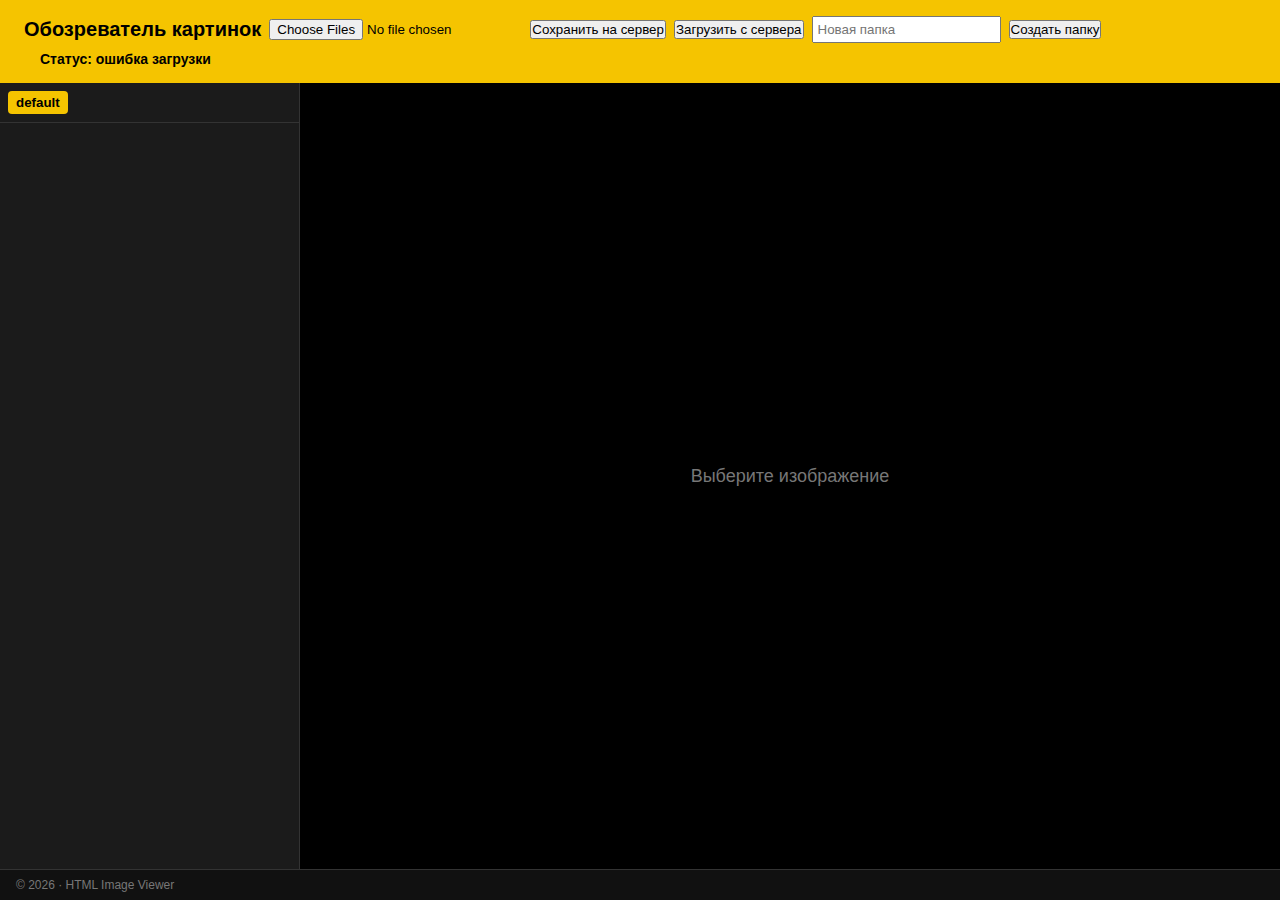
<file: web/templates/images.html>
<!DOCTYPE html>
<html lang="ru">
<head>
    <meta charset="UTF-8" />
    <meta name="viewport" content="width=device-width, initial-scale=1.0" />
    <title>Обозреватель картинок с папками</title>
    <style>
        * { box-sizing: border-box; margin:0; padding:0; font-family:Arial,sans-serif; }
        body { background:#111; color:#fff; min-height:100vh; display:flex; flex-direction:column; }
        header { background:#f5c400; color:#000; padding:16px 24px; font-size:20px; font-weight:bold; display:flex; align-items:center; gap:8px; flex-wrap:wrap;}
        main { display:flex; flex:1; overflow:hidden; }
        .sidebar { width:300px; background:#1b1b1b; overflow-y:auto; border-right:1px solid #333; }
        .folder-list { padding:8px; border-bottom:1px solid #333; display:flex; gap:4px; flex-wrap:wrap; }
        .folder-btn { background:#333; color:#f5c400; border:none; padding:4px 8px; cursor:pointer; border-radius:4px; }
        .folder-btn.active { background:#f5c400; color:#000; font-weight:bold; }
        .thumb { padding:8px; cursor:pointer; position:relative; }
        .thumb img { width:100%; border-radius:6px; transition: transform 0.2s, box-shadow 0.2s; }
        .thumb img:hover { transform:scale(1.03); box-shadow:0 0 10px rgba(245,196,0,0.6); }
        .filename { margin-top:4px; font-size:12px; color:#ccc; text-align:center; word-break:break-all; }
        .delete-btn { position:absolute; top:6px; right:6px; background:rgba(0,0,0,0.7); color:#f5c400; border:none; border-radius:50%; width:22px; height:22px; font-size:14px; cursor:pointer; display:none; }
        .thumb:hover .delete-btn { display:block; }
        .viewer { flex:1; display:flex; align-items:center; justify-content:center; background:#000; position:relative; }
        .viewer img { max-width:100%; max-height:100%; object-fit:contain; }
        .placeholder { color:#777; font-size:18px; }
        footer { background:#111; border-top:1px solid #333; padding:8px 16px; font-size:12px; color:#777; }
        #status { margin-left:16px; font-size:14px; color:#000; }
    </style>
</head>
<body>
<header>
    Обозреватель картинок
    <input type="file" id="fileInput" accept="image/*" multiple />
    <button id="saveBtn">Сохранить на сервер</button>
    <button id="loadBtn">Загрузить с сервера</button>
    <input type="text" id="newFolderName" placeholder="Новая папка" style="padding:4px;"/>
    <button id="createFolderBtn">Создать папку</button>
    <span id="status">Статус: готов</span>
</header>
<main>
    <aside class="sidebar">
        <div class="folder-list" id="folderList"></div>
        <div id="thumbContainer"></div>
    </aside>
    <section class="viewer" id="viewer">
        <div class="placeholder" id="placeholder">Выберите изображение</div>
        <img id="fullImage" style="display:none;" />
    </section>
</main>
<footer>© 2026 · HTML Image Viewer</footer>
<script>
    const fileInput = document.getElementById('fileInput');
    const thumbContainer = document.getElementById('thumbContainer');
    const saveBtn = document.getElementById('saveBtn');
    const loadBtn = document.getElementById('loadBtn');
    const status = document.getElementById('status');
    const folderList = document.getElementById('folderList');
    const newFolderName = document.getElementById('newFolderName');
    const createFolderBtn = document.getElementById('createFolderBtn');

    let images = [];
    let unsavedImages = [];
    let folders = [];
    let currentFolder = 'default';

    // --- Получаем папки с сервера ---
    async function loadFolders(){
        try{
            const res = await fetch('http://localhost:8080/folders');
            const data = await res.json();
            folders = data.length ? data : ['default'];
            if(!folders.includes(currentFolder)) currentFolder='default';
            renderFolders();
        }catch{
            folders=['default'];
            renderFolders();
        }
    }

    function renderFolders(){
        folderList.innerHTML='';
        folders.forEach(folder=>{
            const btn=document.createElement('button');
            btn.textContent=folder;
            btn.className='folder-btn'+(folder===currentFolder?' active':'');
            btn.onclick=()=>{currentFolder=folder; renderFolders(); loadFromServer();};
            folderList.appendChild(btn);
        });
    }

    createFolderBtn.addEventListener('click',()=>{
        const name=newFolderName.value.trim();
        if(!name) return;
        if(!folders.includes(name)) folders.push(name);
        currentFolder=name;
        newFolderName.value='';
        renderFolders();
        loadFromServer();
    });

    fileInput.addEventListener('change',(event)=>{
        const files=event.target.files;
        for(const file of files){
            if(!file.type.startsWith('image/')) continue;
            const reader=new FileReader();
            reader.onload=(e)=>{
                const div=document.createElement('div'); div.className='thumb';
                const img=document.createElement('img'); img.src=e.target.result; img.onclick=()=>showImage(img.src);
                const nameDiv=document.createElement('div'); nameDiv.className='filename'; nameDiv.textContent=file.name;
                const del=document.createElement('button'); del.className='delete-btn'; del.innerHTML='×';
                del.onclick=(ev)=>{ ev.stopPropagation(); images=images.filter(i=>i.src!==img.src); unsavedImages=unsavedImages.filter(i=>i.src!==img.src); if(document.getElementById('fullImage').src===img.src){document.getElementById('fullImage').style.display='none';document.getElementById('placeholder').style.display='block';} div.remove(); updateStatus();}
                const imgObj={src:img.src,name:file.name,folder:currentFolder};
                images.push(imgObj); unsavedImages.push(imgObj);
                div.appendChild(img); div.appendChild(nameDiv); div.appendChild(del);
                thumbContainer.appendChild(div);
                updateStatus();
            };
            reader.readAsDataURL(file);
        }
    });

    saveBtn.addEventListener('click',async()=>{
        if(unsavedImages.length===0){alert('Нет новых изображений для сохранения'); return;}
        status.textContent='Статус: сохранение...';
        try{
            const response=await fetch('http://localhost:8080/upload',{method:'POST',headers:{'Content-Type':'application/json'},body:JSON.stringify({images:unsavedImages})});
            if(!response.ok) throw new Error();
            status.textContent='Статус: все изображения сохранены';
            unsavedImages=[];
            await loadFolders(); // обновление списка папок после загрузки
        }catch{status.textContent='Статус: ошибка сохранения'; alert('Ошибка подключения к серверу');}
    });

    loadBtn.addEventListener('click',loadFromServer);

    async function loadFromServer(){
        try{
            const res=await fetch('http://localhost:8080/images?folder='+encodeURIComponent(currentFolder));
            const data=await res.json();
            thumbContainer.innerHTML=''; images=[]; unsavedImages=[];
            data.forEach(item=>{
                const div=document.createElement('div'); div.className='thumb';
                const img=document.createElement('img'); img.src='http://localhost:8080'+item.url; img.onclick=()=>showImage(img.src);
                const nameDiv=document.createElement('div'); nameDiv.className='filename'; nameDiv.textContent=item.name;
                const del=document.createElement('button'); del.className='delete-btn'; del.innerHTML='×';
                del.onclick=async(e)=>{ e.stopPropagation(); try{ const resp=await fetch('http://localhost:8080/image/'+encodeURIComponent(item.name)+'?folder='+encodeURIComponent(currentFolder),{method:'DELETE'}); if(!resp.ok) throw new Error(); div.remove(); images=images.filter(i=>i.name!==item.name);}catch{alert('Не удалось удалить с сервера');} }
                images.push({src:img.src,name:item.name,folder:currentFolder});
                div.appendChild(img); div.appendChild(nameDiv); div.appendChild(del);
                thumbContainer.appendChild(div);
            });
            updateStatus();
        }catch{status.textContent='Статус: ошибка загрузки'; alert('Не удалось загрузить изображения с сервера');}
    }
    async function loadAllFoldersAndImages() {
        try {
            // Получаем список всех папок с сервера
            const resFolders = await fetch('http://localhost:8080/folders');
            const allFolders = await resFolders.json();
            folders = allFolders.length ? allFolders : ['default'];
            renderFolders();

            thumbContainer.innerHTML = '';
            images = [];
            unsavedImages = [];

            for (const folder of folders) {
                const resImages = await fetch('http://localhost:8080/images?folder=' + encodeURIComponent(folder));
                const data = await resImages.json();

                // Заголовок папки
                const folderHeader = document.createElement('div');
                folderHeader.style.color = '#f5c400';
                folderHeader.style.padding = '4px 8px';
                folderHeader.style.fontWeight = 'bold';
                folderHeader.textContent = `Папка: ${folder}`;
                thumbContainer.appendChild(folderHeader);

                data.forEach(item => {
                    const div = document.createElement('div');
                    div.className = 'thumb';

                    const img = document.createElement('img');
                    img.src = 'http://localhost:8080' + item.url;
                    img.onclick = () => showImage(img.src);

                    const nameDiv = document.createElement('div');
                    nameDiv.className = 'filename';
                    nameDiv.textContent = item.name;

                    const del = document.createElement('button');
                    del.className = 'delete-btn';
                    del.innerHTML = '×';
                    del.onclick = async (e) => {
                        e.stopPropagation();
                        try {
                            const resp = await fetch('http://localhost:8080/image/' + encodeURIComponent(item.name) + '?folder=' + encodeURIComponent(folder), { method: 'DELETE' });
                            if (!resp.ok) throw new Error();
                            div.remove();
                            images = images.filter(i => i.name !== item.name);
                        } catch {
                            alert('Не удалось удалить с сервера');
                        }
                    };

                    images.push({ src: img.src, name: item.name, folder });

                    div.appendChild(img);
                    div.appendChild(nameDiv);
                    div.appendChild(del);
                    thumbContainer.appendChild(div);
                });
            }

            updateStatus();
        } catch {
            status.textContent = 'Статус: ошибка загрузки';
            alert('Не удалось загрузить изображения с сервера');
        }
    }


    function showImage(src){ const img=document.getElementById('fullImage'); const placeholder=document.getElementById('placeholder'); img.src=src; img.style.display='block'; placeholder.style.display='none';}
    function updateStatus(){ status.textContent=`Статус: ${unsavedImages.length} новых изображений к сохранению`;}

    // --- Инициализация ---
    loadFolders().then(loadFromServer);
</script>
</body>
</html>
</file>
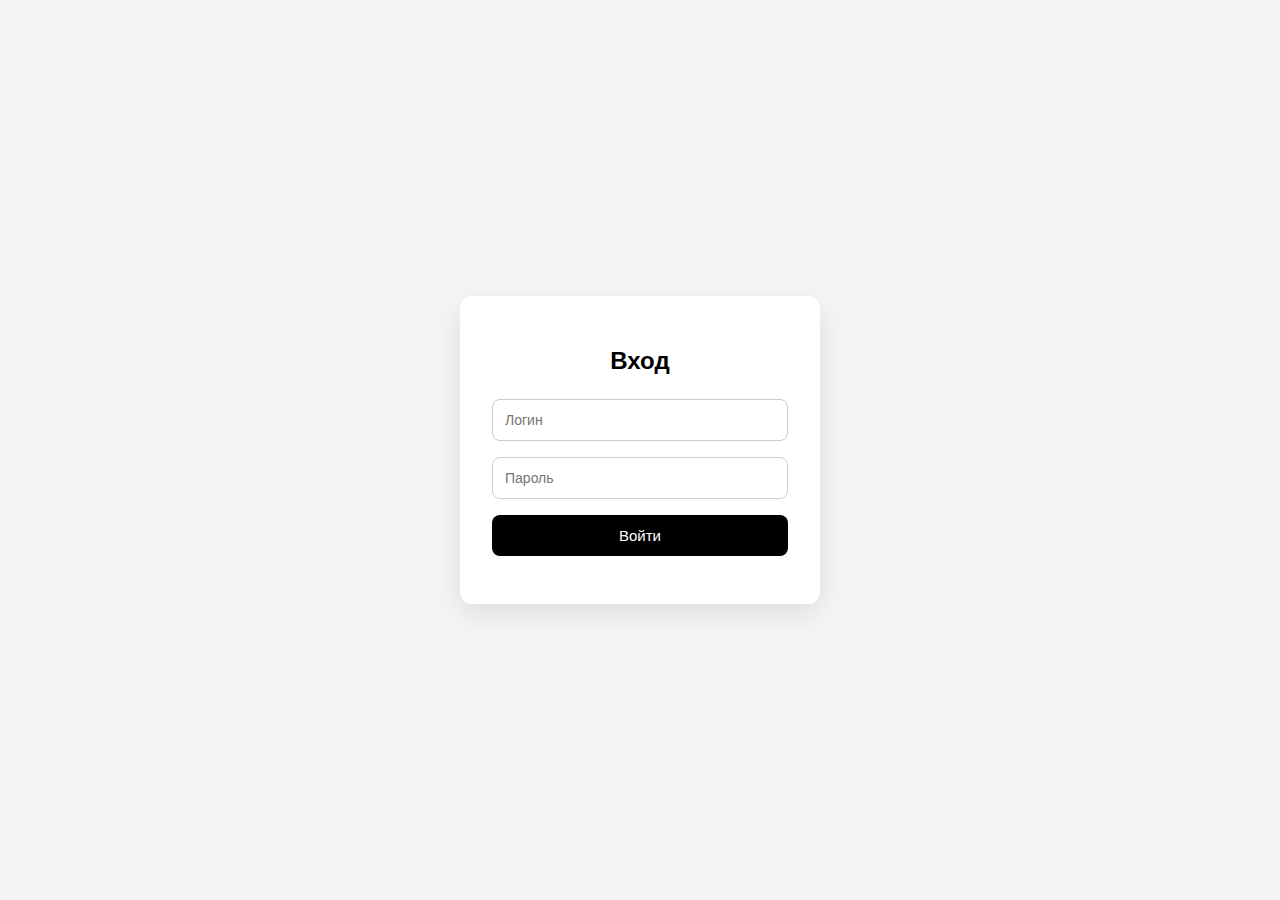
<file: web/templates/admin/auth.html>
<!DOCTYPE html>
<html lang="ru">
<head>
    <meta charset="UTF-8" />
    <title>Аутентификация</title>
    <style>
        * { box-sizing: border-box; font-family: Arial, sans-serif; }
        body {
            margin: 0;
            height: 100vh;
            display: flex;
            justify-content: center;
            align-items: center;
            background: #f5f5f5;
        }
        .login-card {
            background: #ffffff;
            padding: 32px;
            width: 360px;
            border-radius: 12px;
            box-shadow: 0 10px 30px rgba(0,0,0,0.1);
        }
        h2 {
            margin-bottom: 24px;
            text-align: center;
        }
        input {
            width: 100%;
            padding: 12px;
            margin-bottom: 16px;
            border-radius: 8px;
            border: 1px solid #ccc;
            font-size: 14px;
        }
        button {
            width: 100%;
            padding: 12px;
            background: #000;
            color: #fff;
            border: none;
            border-radius: 8px;
            font-size: 15px;
            cursor: pointer;
        }
        button:hover {
            opacity: 0.9;
        }
        .message {
            margin-top: 16px;
            text-align: center;
            font-size: 14px;
        }
    </style>
</head>
<body>

<div class="login-card">
    <h2>Вход</h2>
    <input type="text" id="login" placeholder="Логин" />
    <input type="password" id="password" placeholder="Пароль" />
    <button id="btnLogin" onclick="authenticate()">Войти</button>
    <div class="message" id="message"></div>
</div>

<script>
    async function authenticate() {
        const existingToken = localStorage.getItem('jwt');
        const login = document.getElementById('login').value;
        const password = document.getElementById('password').value;
        const message = document.getElementById('message');
        const btnLogin = document.getElementById('btnLogin');

        if (!login || !password) {
            message.textContent = 'Введите логин и пароль';
            message.style.color = 'red';
            return;
        }

        try {
            btnLogin.disabled = true;
            const response = await fetch('http://localhost:8081/login', {
                method: 'POST',
                headers: {
                    'Content-Type': 'application/json',
                },
                credentials: 'include',
                body: JSON.stringify({ login, password })
            });

            if (!response.ok) {
                throw new Error('Ошибка авторизации');
            }

            const result = await response.json();

            // ожидаем, что сервер вернёт JWT
            const token = result.token;
            if (token) {
                // сохраняем JWT
                localStorage.setItem('jwt', token);
            }

            message.textContent = 'Успешный вход';
            message.style.color = 'green';
            console.log('Ответ сервера:', result);

            setTimeout(() => {
                window.location.href = '/newsBrowser';
            }, 800);

        } catch (err) {
            message.textContent = 'Неверный логин или пароль';
            message.style.color = 'red';
            btnLogin.disabled = false;
        }
    }
</script>

</body>
</html>
</file>
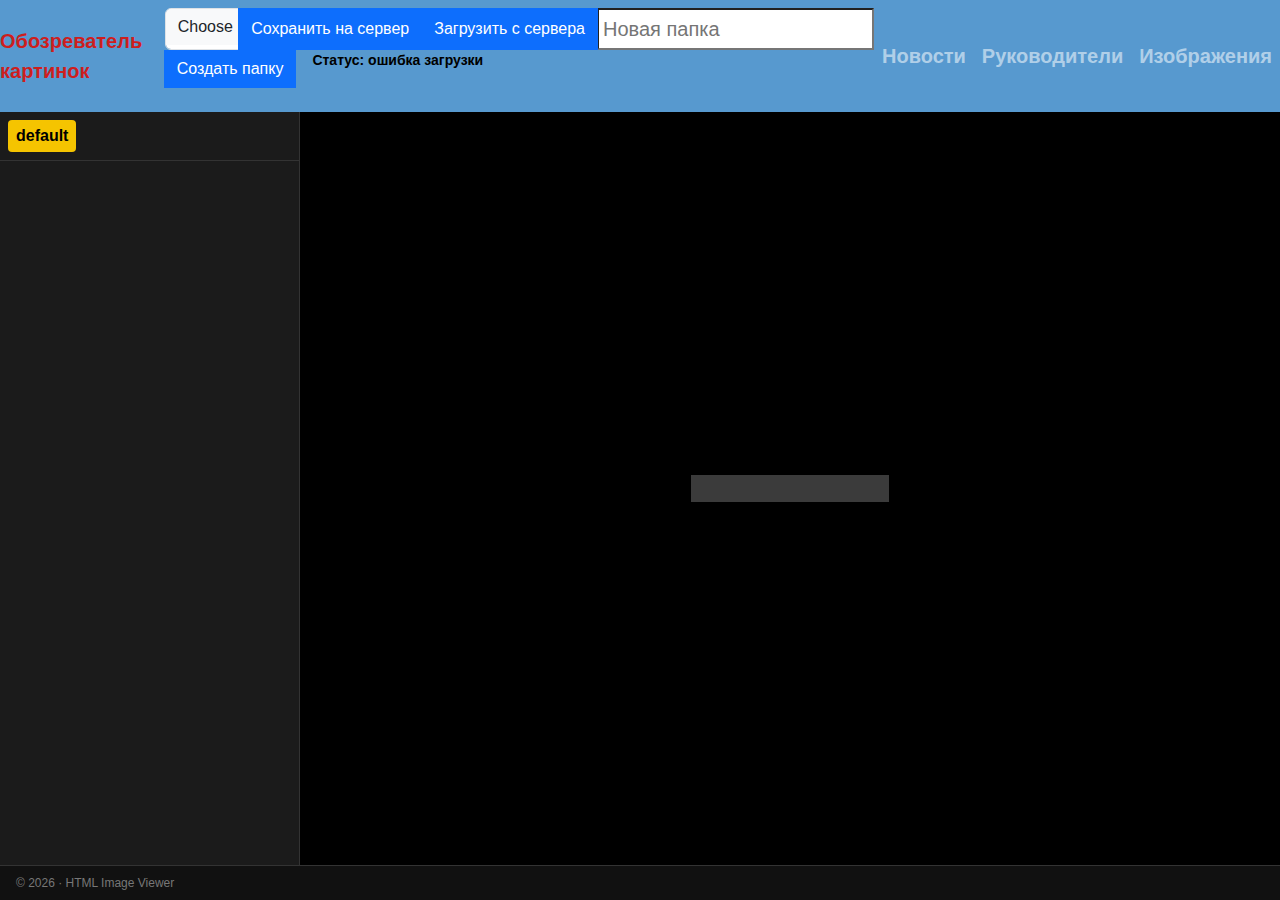
<file: web/templates/admin/images.html>
<!DOCTYPE html>
<html lang="ru">
<head>
    <meta charset="UTF-8" />
    <meta name="viewport" content="width=device-width, initial-scale=1.0" />
    <title>Обозреватель картинок с папками</title>
    <style>
        * { box-sizing: border-box; margin:0; padding:0; font-family:Arial,sans-serif; }
        body { background:#111; color:#fff; min-height:100vh; display:flex; flex-direction:column; }
        header { background:#5799cf; color: #cd1e1e; padding:16px 24px; font-size:20px; font-weight:bold; display:flex; align-items:center; gap:8px; flex-wrap:wrap;}
        /*header { background: #5799cf; color: #9c9c9c; padding:16px; font-size:20px; font-weight:bold; }*/
        main { display:flex; flex:1; overflow:hidden; }
        .sidebar { width:300px; background:#1b1b1b; overflow-y:auto; border-right:1px solid #333; }
        .folder-list { padding:8px; border-bottom:1px solid #333; display:flex; gap:4px; flex-wrap:wrap; }
        .folder-btn { background:#333; color:#f5c400; border:none; padding:4px 8px; cursor:pointer; border-radius:4px; }
        .folder-btn.active { background:#f5c400; color:#000; font-weight:bold; }
        .thumb { padding:8px; cursor:pointer; position:relative; }
        .thumb img { width:100%; border-radius:6px; transition: transform 0.2s, box-shadow 0.2s; }
        .thumb img:hover { transform:scale(1.03); box-shadow:0 0 10px rgba(245,196,0,0.6); }
        .filename { margin-top:4px; font-size:12px; color:#ccc; text-align:center; word-break:break-all; }
        .delete-btn { position:absolute; top:6px; right:6px; background:rgba(0,0,0,0.7); color:#f5c400; border:none; border-radius:50%; width:22px; height:22px; font-size:14px; cursor:pointer; display:none; }
        .thumb:hover .delete-btn { display:block; }
        .viewer { flex:1; display:flex; align-items:center; justify-content:center; background:#000; position:relative; }
        .viewer img { max-width:100%; max-height:100%; object-fit:contain; }
        .placeholder { color:#777; font-size:18px; }
        footer { background:#111; border-top:1px solid #333; padding:8px 16px; font-size:12px; color:#777; }
        #status { margin-left:16px; font-size:14px; color:#000; }
    </style>
    <link href="https://cdn.jsdelivr.net/npm/bootstrap@5.3.0-alpha1/dist/css/bootstrap.min.css" rel="stylesheet">
<!--    <link href="/assets/styles/admin.css" rel="stylesheet">-->
</head>
<body>
<script src="https://cdn.jsdelivr.net/npm/bootstrap@5.3.8/dist/js/bootstrap.bundle.min.js" integrity="sha384-FKyoEForCGlyvwx9Hj09JcYn3nv7wiPVlz7YYwJrWVcXK/BmnVDxM+D2scQbITxI" crossorigin="anonymous"></script>
<header class="navbar navbar-expand-lg navbar-dark">
    Обозреватель картинок
    <div class="collapse navbar-collapse">
        <div class="mb-3">
            <div class="input-group">
                <input class="form-control" type="file" id="fileInput" accept="image/*" multiple />
                <button class="btn btn-primary" id="saveBtn">Сохранить на сервер</button>
                <button class="btn btn-primary" id="loadBtn">Загрузить с сервера</button>
                <input type="text" id="newFolderName" placeholder="Новая папка" style="padding:4px;"/>
                <button class="btn btn-primary" id="createFolderBtn">Создать папку</button>
                <span id="status">Статус: готов</span>
            </div>
        </div>
        <ul class="navbar-nav ms-auto">
            <li class="nav-item">
                <a class="nav-link" href="/newsBrowser">Новости</a>
            </li>
            <li class="nav-item">
                <a class="nav-link" href="/managersBrowser">Руководители</a>
            </li>
            <li class="nav-item">
                <a class="nav-link" href="/images">Изображения</a>
            </li>
        </ul>
    </div>
</header>
<main>
    <aside class="sidebar">
        <div class="folder-list" id="folderList"></div>
        <div id="thumbContainer"></div>
    </aside>
    <section class="viewer" id="viewer">
        <div class="placeholder" id="placeholder">Выберите изображение</div>
        <img id="fullImage" style="display:none;" />
    </section>
</main>
<footer>© 2026 · HTML Image Viewer</footer>
<script>
    const fileInput = document.getElementById('fileInput');
    const thumbContainer = document.getElementById('thumbContainer');
    const saveBtn = document.getElementById('saveBtn');
    const loadBtn = document.getElementById('loadBtn');
    const status = document.getElementById('status');
    const folderList = document.getElementById('folderList');
    const newFolderName = document.getElementById('newFolderName');
    const createFolderBtn = document.getElementById('createFolderBtn');

    let images = [];
    let unsavedImages = [];
    let folders = [];
    let currentFolder = 'default';

    // --- Получаем папки с сервера ---
    async function loadFolders(){
        try{
            const res = await fetch('http://localhost:8081/folders');
            const data = await res.json();
            folders = data.length ? data : ['default'];
            if(!folders.includes(currentFolder)) currentFolder='default';
            renderFolders();
        }catch{
            folders=['default'];
            renderFolders();
        }
    }

    function renderFolders(){
        folderList.innerHTML='';
        folders.forEach(folder=>{
            const btn=document.createElement('button');
            btn.textContent=folder;
            btn.className='folder-btn'+(folder===currentFolder?' active':'');
            btn.onclick=()=>{currentFolder=folder; renderFolders(); loadFromServer();};
            folderList.appendChild(btn);
        });
    }

    createFolderBtn.addEventListener('click',()=>{
        const name=newFolderName.value.trim();
        if(!name) return;
        if(!folders.includes(name)) folders.push(name);
        currentFolder=name;
        newFolderName.value='';
        renderFolders();
        loadFromServer();
    });

    fileInput.addEventListener('change',(event)=>{
        const files=event.target.files;
        for(const file of files){
            if(!file.type.startsWith('image/')) continue;
            const reader=new FileReader();
            reader.onload=(e)=>{
                const div=document.createElement('div'); div.className='thumb';
                const img=document.createElement('img'); img.src=e.target.result; img.onclick=()=>showImage(img.src);
                const nameDiv=document.createElement('div'); nameDiv.className='filename'; nameDiv.textContent=file.name;
                const del=document.createElement('button'); del.className='delete-btn'; del.innerHTML='×';
                del.onclick=(ev)=>{ ev.stopPropagation(); images=images.filter(i=>i.src!==img.src); unsavedImages=unsavedImages.filter(i=>i.src!==img.src); if(document.getElementById('fullImage').src===img.src){document.getElementById('fullImage').style.display='none';document.getElementById('placeholder').style.display='block';} div.remove(); updateStatus();}
                const imgObj={src:img.src,name:file.name,folder:currentFolder};
                images.push(imgObj); unsavedImages.push(imgObj);
                div.appendChild(img); div.appendChild(nameDiv); div.appendChild(del);
                thumbContainer.appendChild(div);
                updateStatus();
            };
            reader.readAsDataURL(file);
        }
    });

    saveBtn.addEventListener('click',async()=>{
        if(unsavedImages.length===0){alert('Нет новых изображений для сохранения'); return;}
        status.textContent='Статус: сохранение...';
        try{
            const response=await fetch('http://localhost:8081/upload',{method:'POST',headers:{'Content-Type':'application/json'},body:JSON.stringify({images:unsavedImages})});
            if(!response.ok) throw new Error();
            status.textContent='Статус: все изображения сохранены';
            unsavedImages=[];
            await loadFolders(); // обновление списка папок после загрузки
        }catch{status.textContent='Статус: ошибка сохранения'; alert('Ошибка подключения к серверу');}
    });

    loadBtn.addEventListener('click',loadFromServer);

    async function loadFromServer(){
        try{
            const res=await fetch('http://localhost:8081/images?folder='+encodeURIComponent(currentFolder));
            const data=await res.json();
            thumbContainer.innerHTML=''; images=[]; unsavedImages=[];
            data.forEach(item=>{
                const div=document.createElement('div'); div.className='thumb';
                const img=document.createElement('img'); img.src='http://localhost:8081'+item.url; img.onclick=()=>showImage(img.src);
                const nameDiv=document.createElement('div'); nameDiv.className='filename'; nameDiv.textContent=item.name;
                const del=document.createElement('button'); del.className='delete-btn'; del.innerHTML='×';
                del.onclick=async(e)=>{ e.stopPropagation(); try{ const resp=await fetch('http://localhost:8081/image/'+encodeURIComponent(item.name)+'?folder='+encodeURIComponent(currentFolder),{method:'DELETE'}); if(!resp.ok) throw new Error(); div.remove(); images=images.filter(i=>i.name!==item.name);}catch{alert('Не удалось удалить с сервера');} }
                images.push({src:img.src,name:item.name,folder:currentFolder});
                div.appendChild(img); div.appendChild(nameDiv); div.appendChild(del);
                thumbContainer.appendChild(div);
            });
            updateStatus();
        }catch{status.textContent='Статус: ошибка загрузки'; alert('Не удалось загрузить изображения с сервера');}
    }
    async function loadAllFoldersAndImages() {
        try {
            // Получаем список всех папок с сервера
            const resFolders = await fetch('http://localhost:8081/folders');
            const allFolders = await resFolders.json();
            folders = allFolders.length ? allFolders : ['default'];
            renderFolders();

            thumbContainer.innerHTML = '';
            images = [];
            unsavedImages = [];

            for (const folder of folders) {
                const resImages = await fetch('http://localhost:8081/images?folder=' + encodeURIComponent(folder));
                const data = await resImages.json();

                // Заголовок папки
                const folderHeader = document.createElement('div');
                folderHeader.style.color = '#f5c400';
                folderHeader.style.padding = '4px 8px';
                folderHeader.style.fontWeight = 'bold';
                folderHeader.textContent = `Папка: ${folder}`;
                thumbContainer.appendChild(folderHeader);

                data.forEach(item => {
                    const div = document.createElement('div');
                    div.className = 'thumb';

                    const img = document.createElement('img');
                    img.src = 'http://localhost:8081' + item.url;
                    img.onclick = () => showImage(img.src);

                    const nameDiv = document.createElement('div');
                    nameDiv.className = 'filename';
                    nameDiv.textContent = item.name;

                    const del = document.createElement('button');
                    del.className = 'delete-btn';
                    del.innerHTML = '×';
                    del.onclick = async (e) => {
                        e.stopPropagation();
                        try {
                            const resp = await fetch('http://localhost:8081/image/' + encodeURIComponent(item.name) + '?folder=' + encodeURIComponent(folder), { method: 'DELETE' });
                            if (!resp.ok) throw new Error();
                            div.remove();
                            images = images.filter(i => i.name !== item.name);
                        } catch {
                            alert('Не удалось удалить с сервера');
                        }
                    };

                    images.push({ src: img.src, name: item.name, folder });

                    div.appendChild(img);
                    div.appendChild(nameDiv);
                    div.appendChild(del);
                    thumbContainer.appendChild(div);
                });
            }

            updateStatus();
        } catch {
            status.textContent = 'Статус: ошибка загрузки';
            alert('Не удалось загрузить изображения с сервера');
        }
    }


    function showImage(src){ const img=document.getElementById('fullImage'); const placeholder=document.getElementById('placeholder'); img.src=src; img.style.display='block'; placeholder.style.display='none';}
    function updateStatus(){ status.textContent=`Статус: ${unsavedImages.length} новых изображений к сохранению`;}

    // --- Инициализация ---
    loadFolders().then(loadFromServer);
</script>
</body>
</html>
</file>
